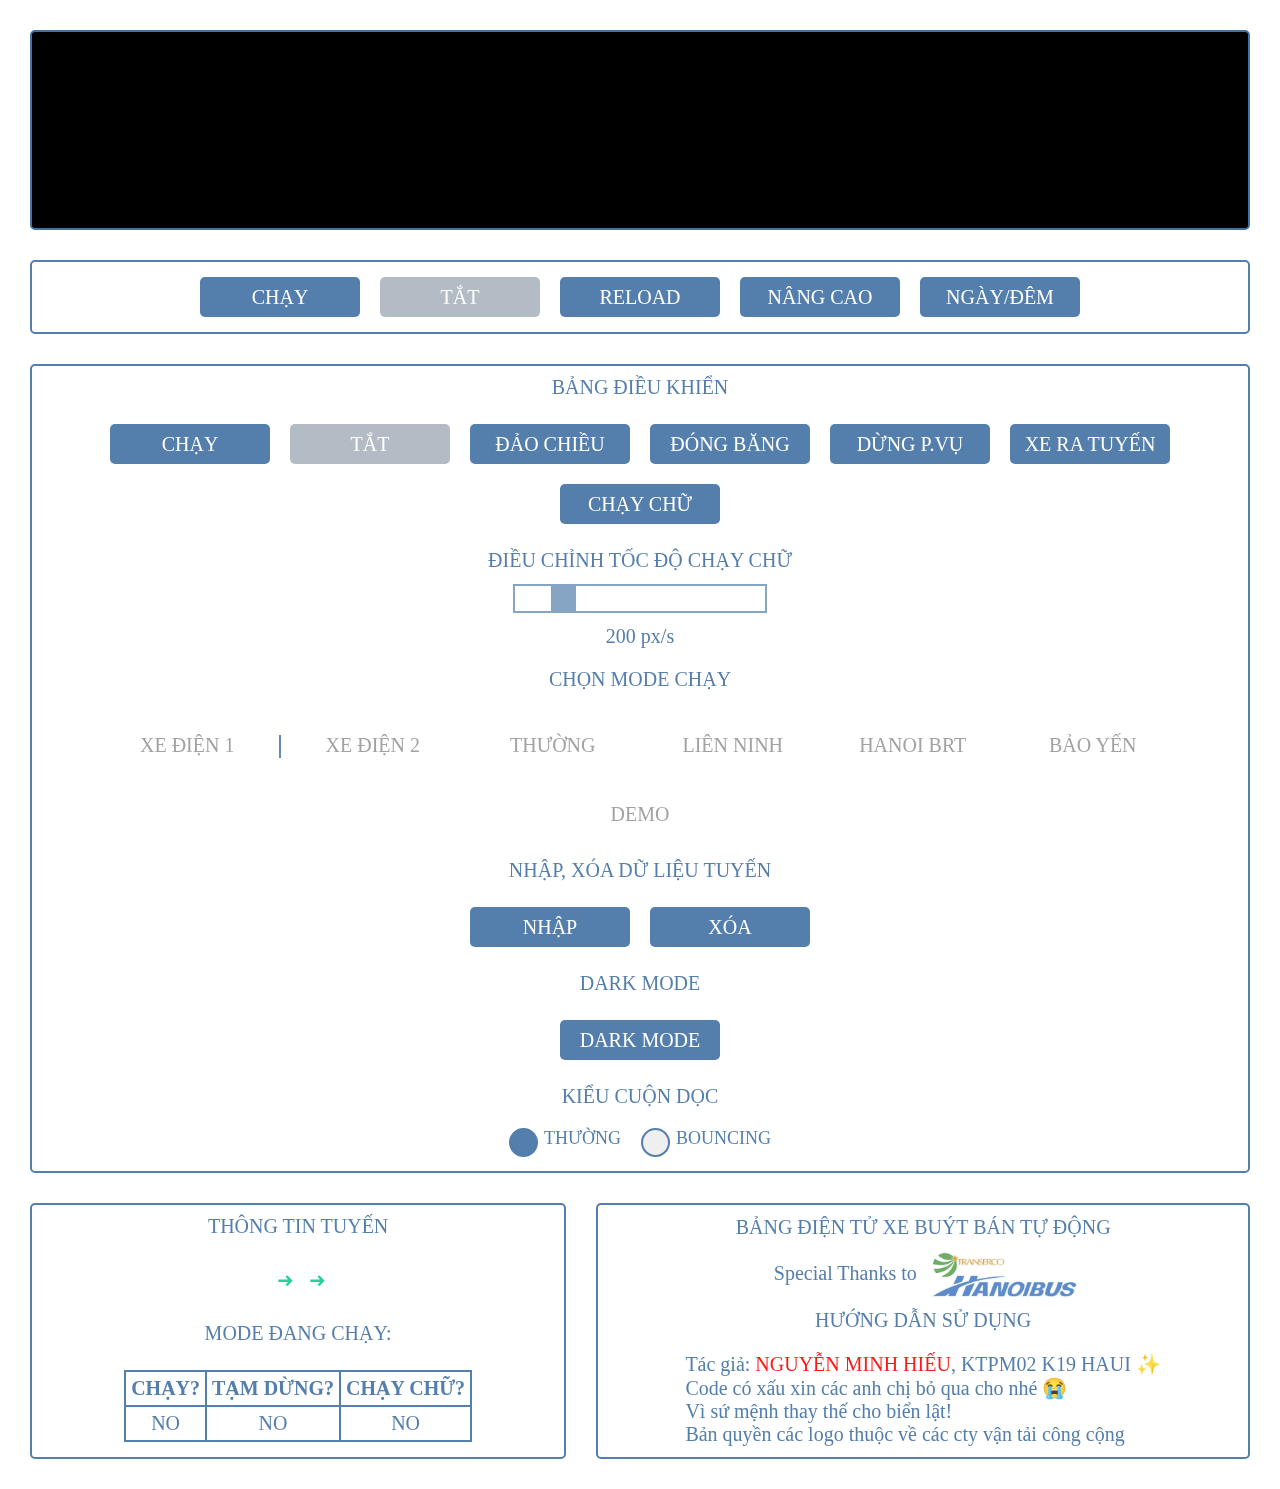
<file: index.html>
<!doctype html>
<html lang="en">

<head>
  <meta charset="UTF-8" />
  <meta name="viewport" content="width=device-width, initial-scale=1.0" />
  <title>LED XE BUÝT BÁN TỰ ĐỘNG</title>
  <link rel="stylesheet" href="css/main.css" />
  <link rel="stylesheet" href="css/font.css" />
  <link rel="stylesheet" href="css/popup.css" />
  <link rel="stylesheet" href="css/toast.css">
  <link rel="stylesheet" href="https://cdnjs.cloudflare.com/ajax/libs/font-awesome/6.5.1/css/all.min.css" />
  <script src="js/dieu_khien_LED.js"></script>
  <script src="js/float_transition.js"></script>
  <script src="js/hien_thi_LED.js"></script>
  <script src="js/window_onload.js"></script>
  <script src="js/thu_gon_noi_dung.js"></script>
  <script src="js/xac_nhan_xoa_du_lieu_tronglocal.js"></script>
  <script src="js/speed_indicator.js"></script>
  <script src="js/marquee.js"></script>
  <script src="js/event_listeners.js"></script>
  <script src="js/popup.js" defer></script>
  <script src="js/toast.js"></script>
  <script src="js/dark_mode.js"></script>
  <link rel="icon" href="/timbus.vn.ico" />
</head>

<body>
  <div id="toast-container"></div>
  <div id="LED">
    <!-- <p class="version">LED_V1.0_HANOI_72</p> -->
    <p id="maTuyen"></p>
    <div class="NoiDungChayChu" data-force-hide="false">
      <div class="marquee" id="route-info" data-enabled="true">
        <p id="diemDau"></p>
        <img id="mui_ten_xanh1" src="assets/image/mui_ten_xanh.gif" alt="->" />
        <p id="diemGiua"></p>
        <img id="mui_ten_xanh2" src="assets/image/mui_ten_xanh.gif" alt="->" />
        <p id="diemCuoi"></p>
      </div>
      <div class="marquee" id="xiNghiep" data-enabled="false">
        <p>ĐÂY LÀ TÊN XÍ NGHIỆP</p>
      </div>
      <p id="MaTuyenCanGiua"></p>
      <p id="HuyDongRaTuyen">XE RA TUYẾN</p>
      <p id="XeVeGara">XE DỪNG PHỤC VỤ</p>
      <div class="image">
        <img id="hanoibus" src="assets/image/hanoibus_green.png" alt="HANOIBUS" />
        <img id="transerco" src="assets/image/transerco.png" alt="TRANSERCO" />
      </div>
    </div>
  </div>
  <div class="ThuGonNoiDung">
    <div class="NutBam">
      <button class="ChayLed" id="xanhla">CHẠY</button>
      <button class="RESET">TẮT</button>
      <button class="RESTART">RELOAD</button>
      <button class="Details">NÂNG CAO</button>
      <button class="DayAndNight">NGÀY/ĐÊM</button>
    </div>
  </div>
  <div id="BangDieuKhien" class="hiddenDiv">
    <p class="normalText">BẢNG ĐIỀU KHIỂN</p>
    <div class="NutBam">
      <button class="ChayLed" id="xanhla">CHẠY</button>
      <button class="RESET">TẮT</button>
      <button class="daoChieuTuyen">ĐẢO CHIỀU</button>
      <button class="DungLed">ĐÓNG BĂNG</button>
      <button class="XeVeGara">DỪNG P.VỤ</button>
      <button class="HuyDongRaTuyen">XE RA TUYẾN</button>
      <button class="CHAYCHU">CHẠY CHỮ</button>
      <!-- <button class="HuyChayChu">HỦY C.CHỮ</button> -->
    </div>
    <p class="normalText">ĐIỀU CHỈNH TỐC ĐỘ CHẠY CHỮ</p>
    <input type="range" name="speed" id="speedControl" min="50" max="1000" value="200" step="25" />
    <p class="normalText" id="speedValue">200 px/s</p>
    <p class="normalText">CHỌN MODE CHẠY</p>
    <div class="NutBam" id="modeSelection">
      <button class="XEDIEN1">XE ĐIỆN 1</button>
      <p style="
            color: rgba(66, 113, 163);
            font-size: 25px;
            font-weight: bolder;
          ">
        |
      </p>
      <button class="XEDIEN2">XE ĐIỆN 2</button>
      <button class="THUONG">THƯỜNG</button>
      <button class="LIENNINH">LIÊN NINH</button>
      <button class="HANOIBRT">HANOI BRT</button>
      <button class="BAOYEN">BẢO YẾN</button>
      <button class="DEMO">DEMO</button>
    </div>
    <p class="normalText">NHẬP, XÓA DỮ LIỆU TUYẾN</p>
    <div class="NutBam">
      <a href="input.html">
        <button class="NhapDuLieu">NHẬP</button>
      </a>
      <button class="XoaDuLieu">XÓA</button>
    </div>
    <p class="normalText">DARK MODE</p>
    <div class="NutBam">
      <button class="DarkMode">DARK MODE</button>
    </div>
    <p class="normalText">KIỂU CUỘN DỌC</p>
    <div class="ScrollModeArea">
      <label class="radio-container">THƯỜNG
        <input type="radio" name="scrollMode" value="linear" checked>
        <span class="checkmark"></span>
      </label>
      <label class="radio-container">BOUNCING
        <input type="radio" name="scrollMode" value="bounce">
        <span class="checkmark"></span>
      </label>

    </div>
  </div>
  <div id="container">
    <div id="trangThai">
      <p class="normalText">THÔNG TIN TUYẾN</p>
      <div class="tuyenPreview">
        <p id="maTuyenLuu"></p>
        <p id="diemDauLuu"></p>
        <p id="mui_ten1">➜</p>
        <p id="diemGiuaLuu"></p>
        <p id="mui_ten2">➜</p>
        <p id="diemCuoiLuu"></p>
      </div>
      <p class="normalText">MODE ĐANG CHẠY: <span id="MODE"></span></p>
      <table class="Table">
        <tr>
          <th>CHẠY?</th>
          <th>TẠM DỪNG?</th>
          <th>CHẠY CHỮ?</th>
        <tr>
          <td id="isRunning"></td>
          <td id="isPausing">NO</td>
          <td id="isTextMoving">NO</td>
        </tr>
      </table>
    </div>
    <div id="thongTin" class="hiddenDiv">
      <p class="normalText">BẢNG ĐIỆN TỬ XE BUÝT BÁN TỰ ĐỘNG</p>
      <div id="logobus">
        <p class="normalText">Special Thanks to</p>
        <img src="assets/image/logohanoibus.png" alt="Transerco Hanoibus" srcset="" />
      </div>
      <a href="hdsd.html">
        <p class="normalText">HƯỚNG DẪN SỬ DỤNG</p>
      </a>
      <p class="normalText">
        Tác giả:
        <a href="https://github.com/mhieu1296" target="_blank" style="color: red">NGUYỄN MINH HIẾU</a>, KTPM02 K19
        HAUI
        ✨
        <br />
        Code có xấu xin các anh chị bỏ qua cho nhé 😭 <br />
        Vì sứ mệnh thay thế cho biển lật! <br />
        Bản quyền các logo thuộc về các cty vận tải công cộng
      </p>
    </div>
  </div>
</body>
<div id="popup-root" class="p-overlay">
  <div class="p-box">
    <button id="p-btn-close" class="p-close-icon" title="Đóng">
      <i class="fa-regular fa-circle-xmark"></i>
    </button>

    <h2 id="p-title">Tiêu đề</h2>
    <p id="p-msg">Nội dung thông báo sẽ hiển thị ở đây.</p>

    <div class="p-buttons">
      <button id="p-btn-cancel" class="p-btn p-secondary">Hủy bỏ</button>
      <button id="p-btn-ok" class="p-btn p-primary">Đồng ý</button>
    </div>
  </div>
</div>

</html>
</file>
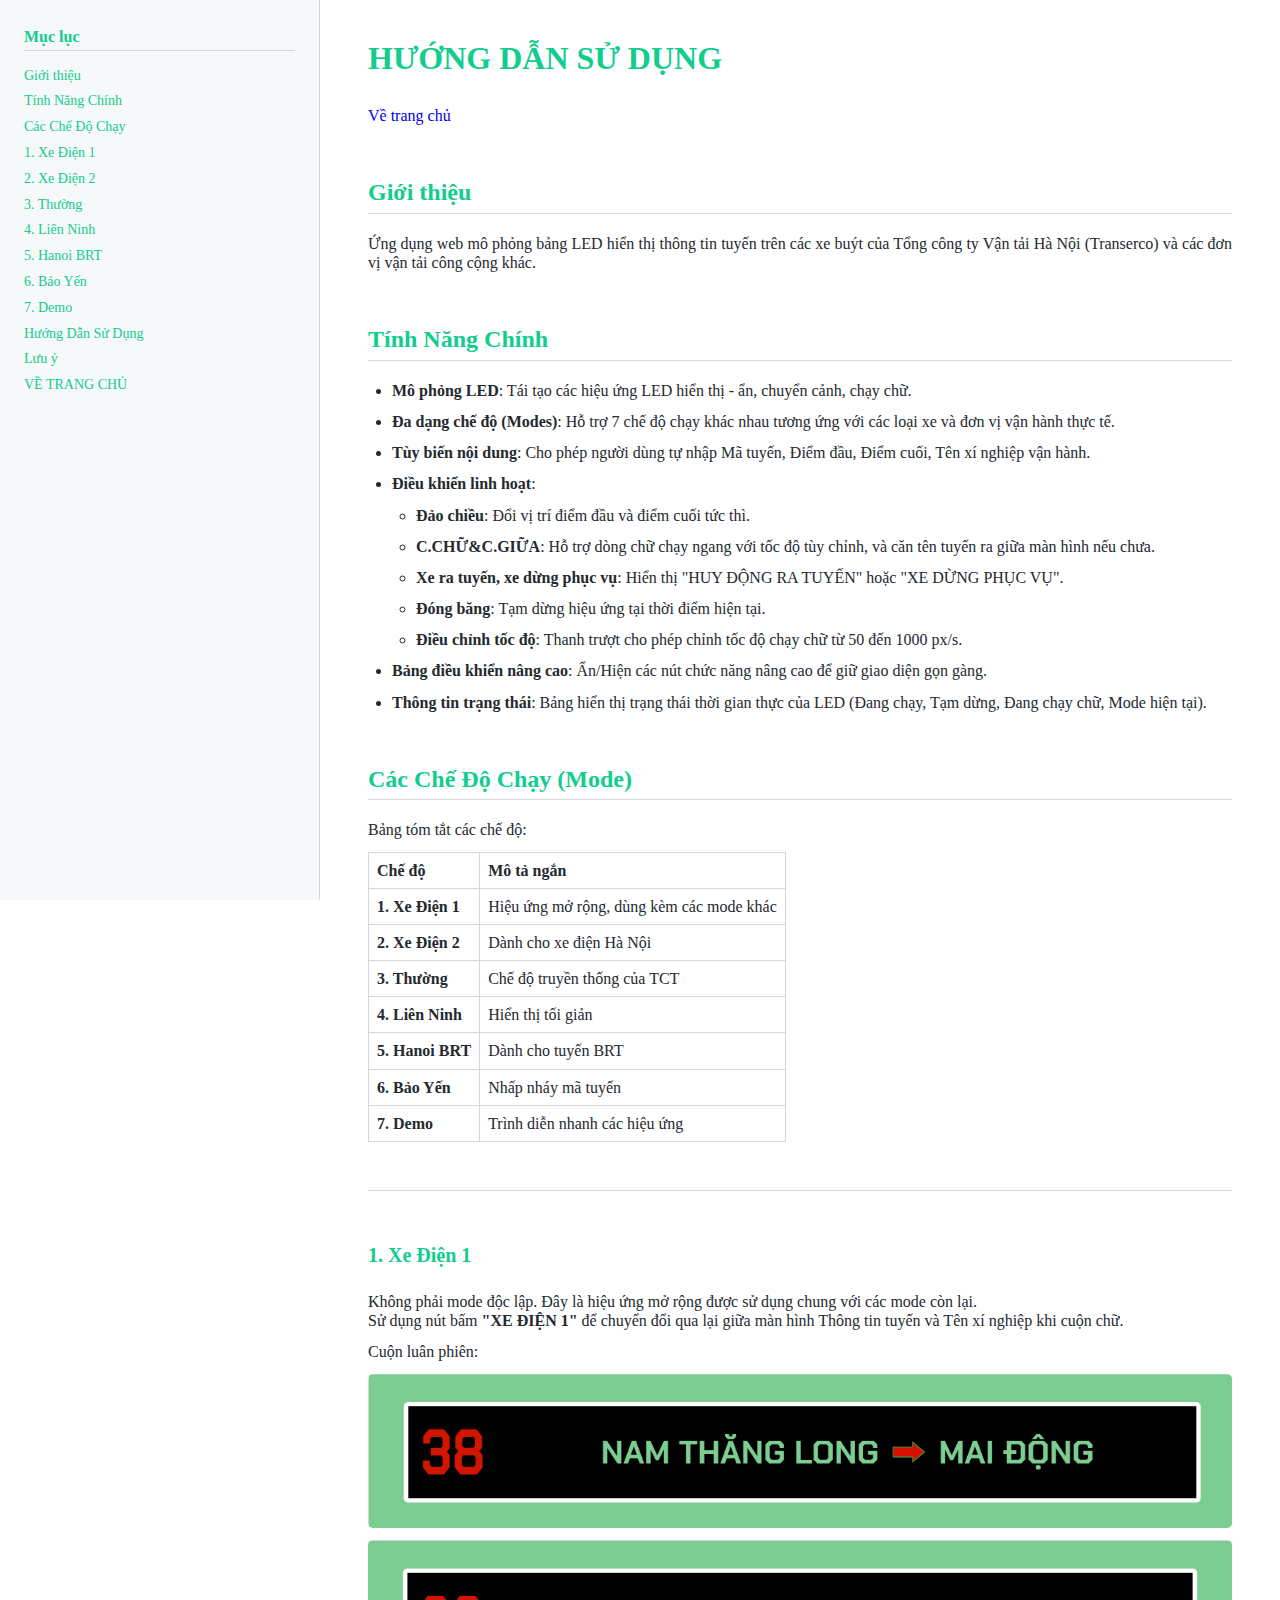
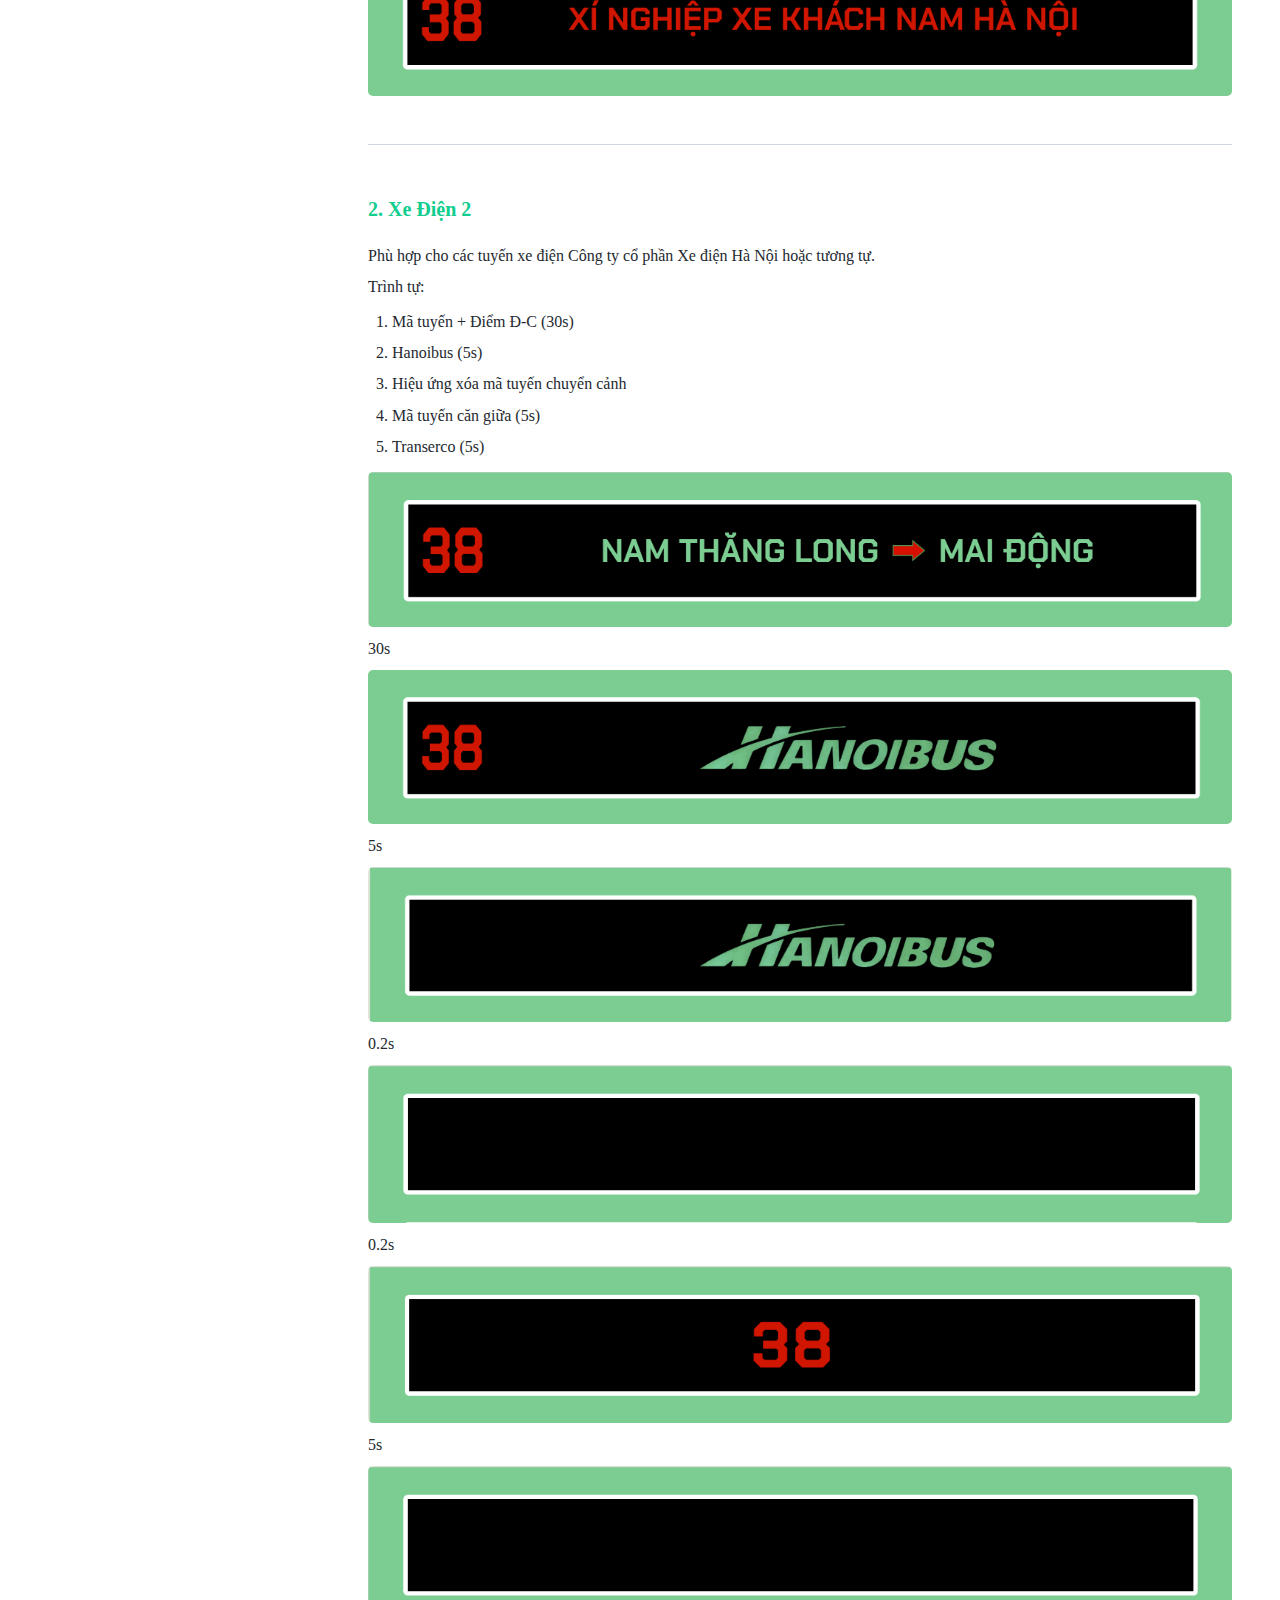
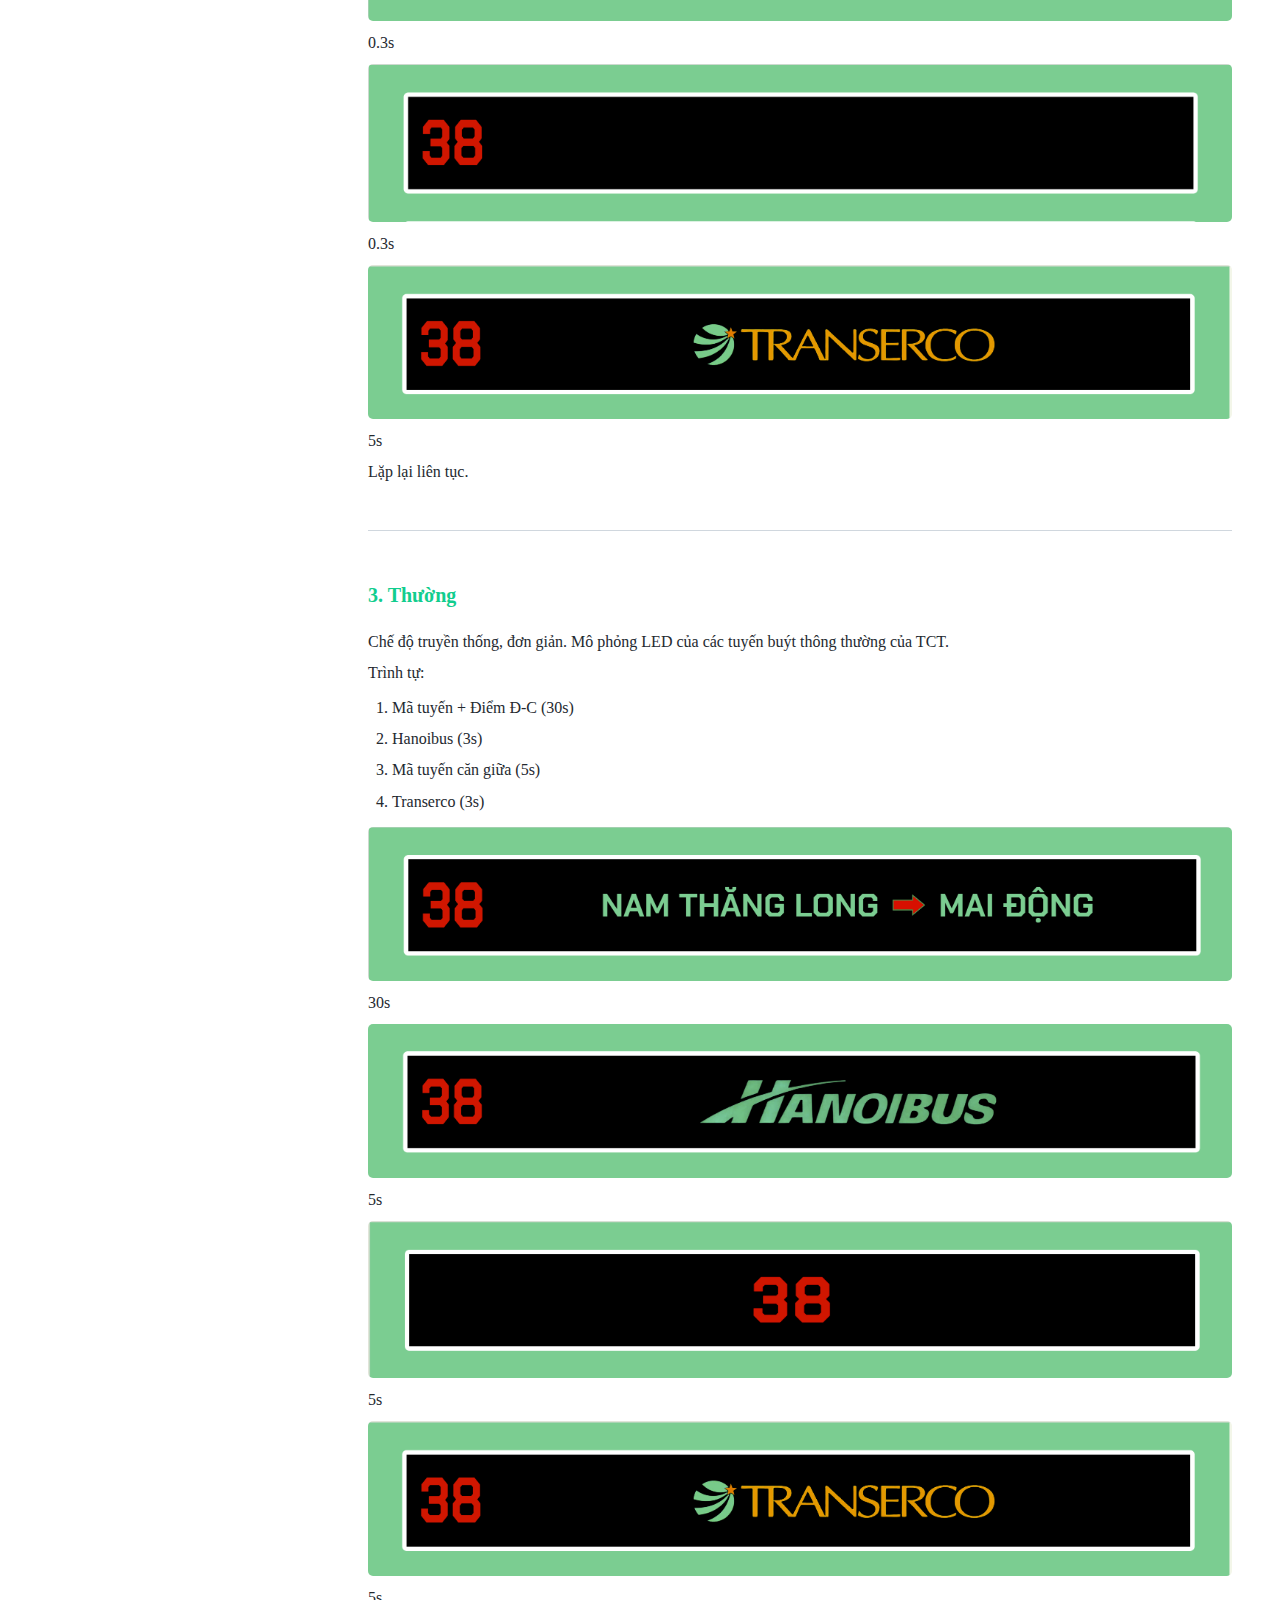
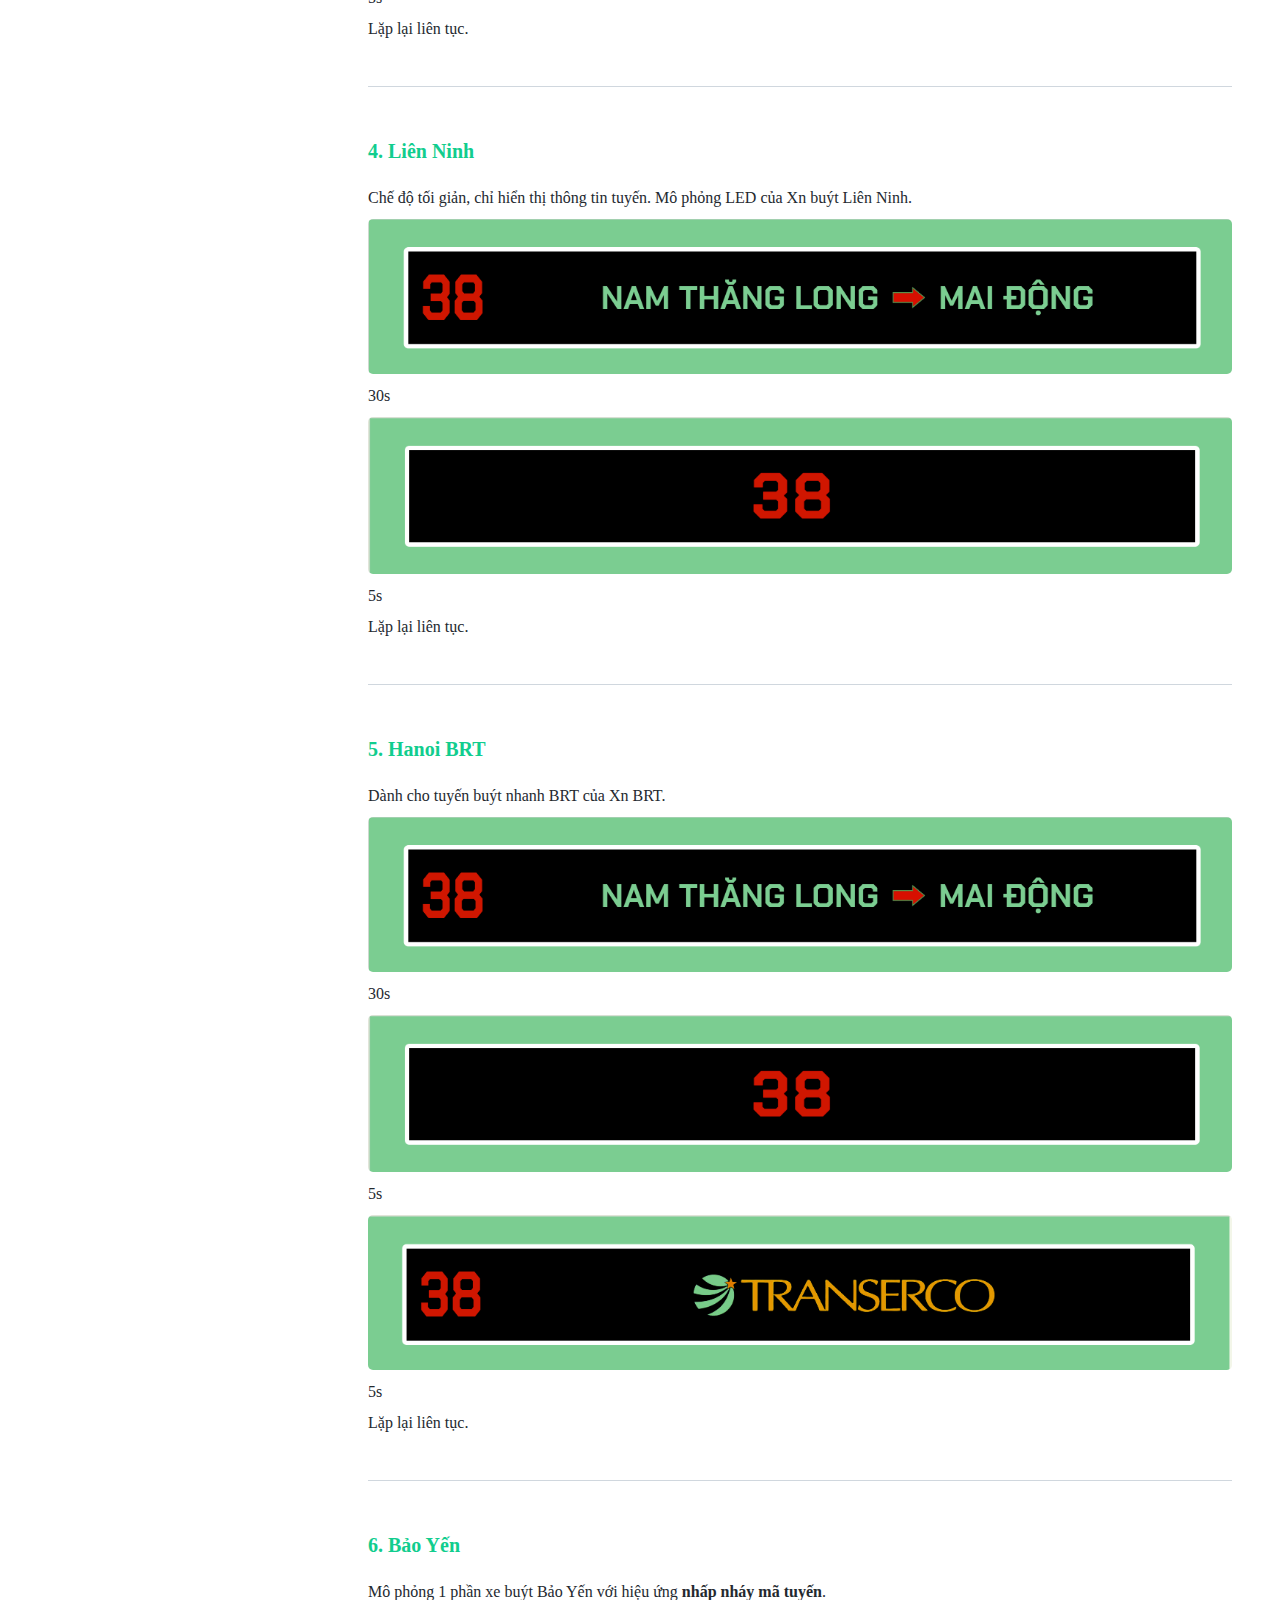
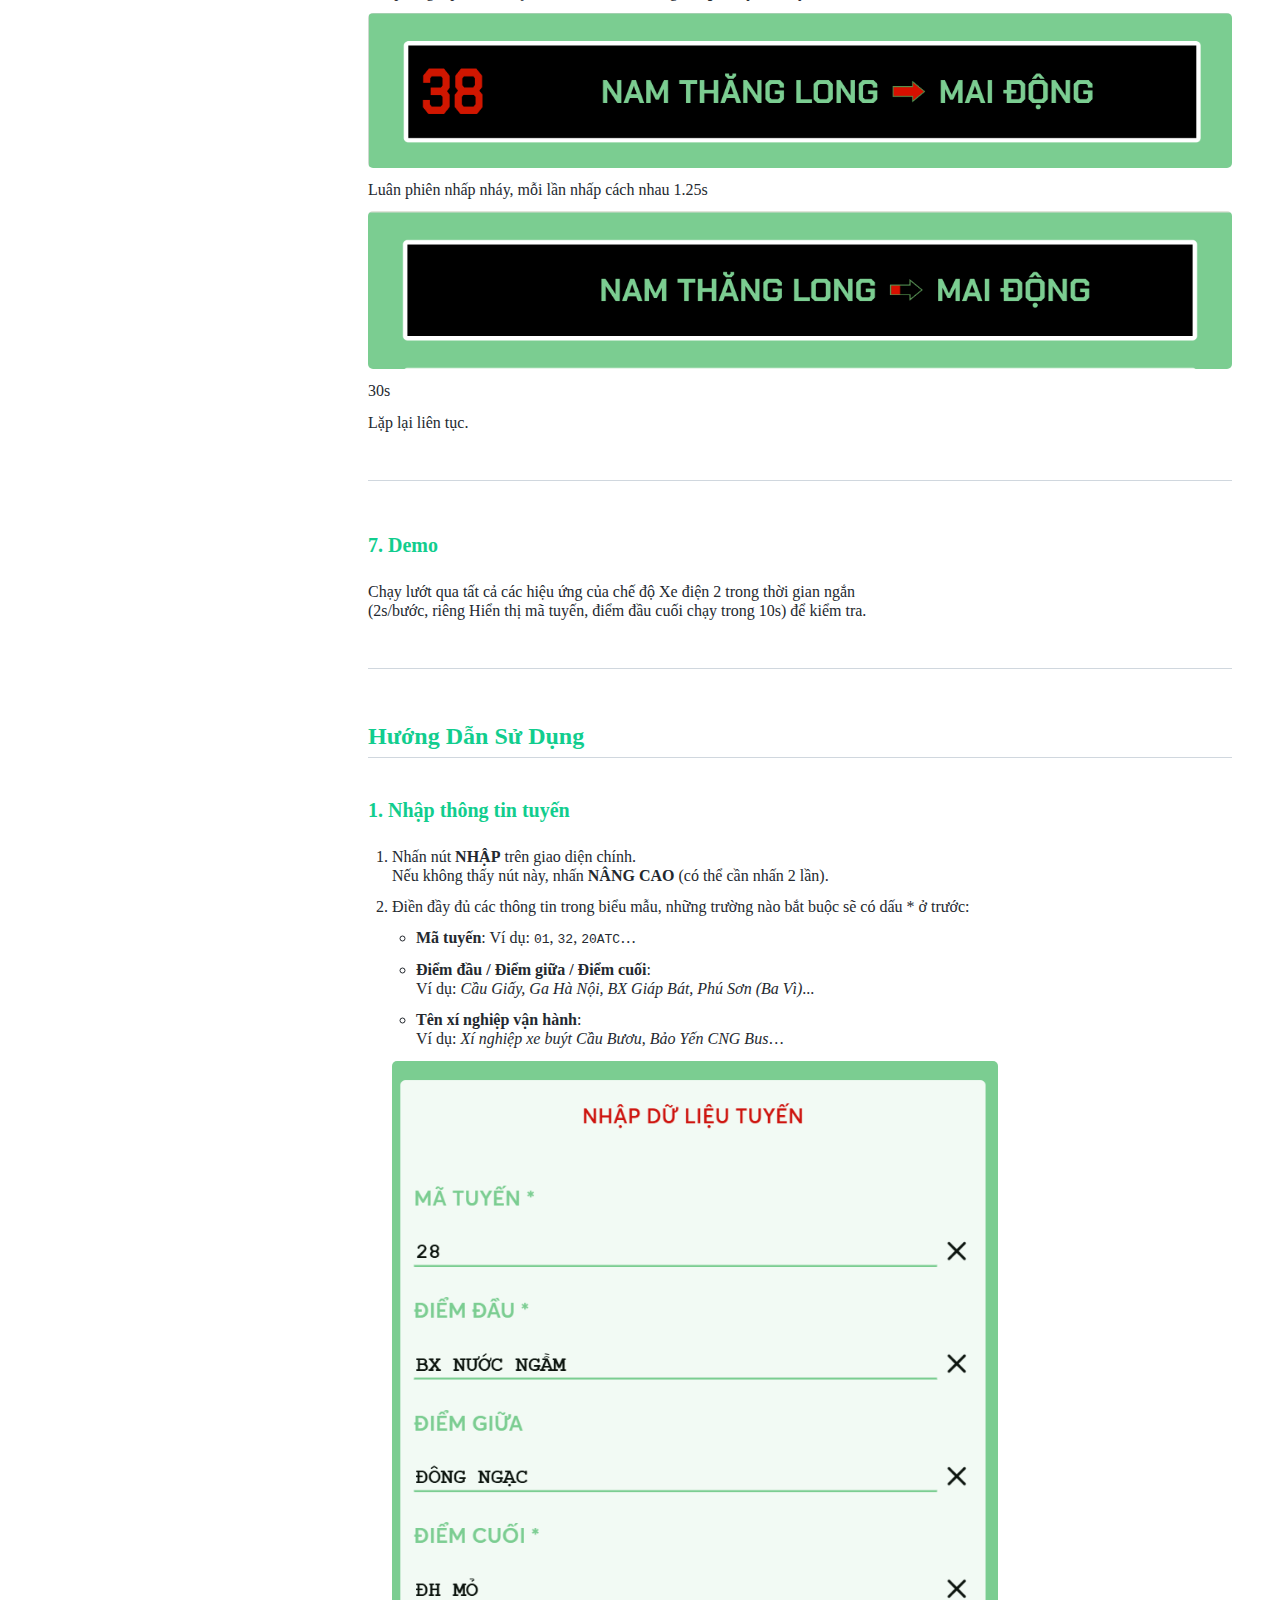
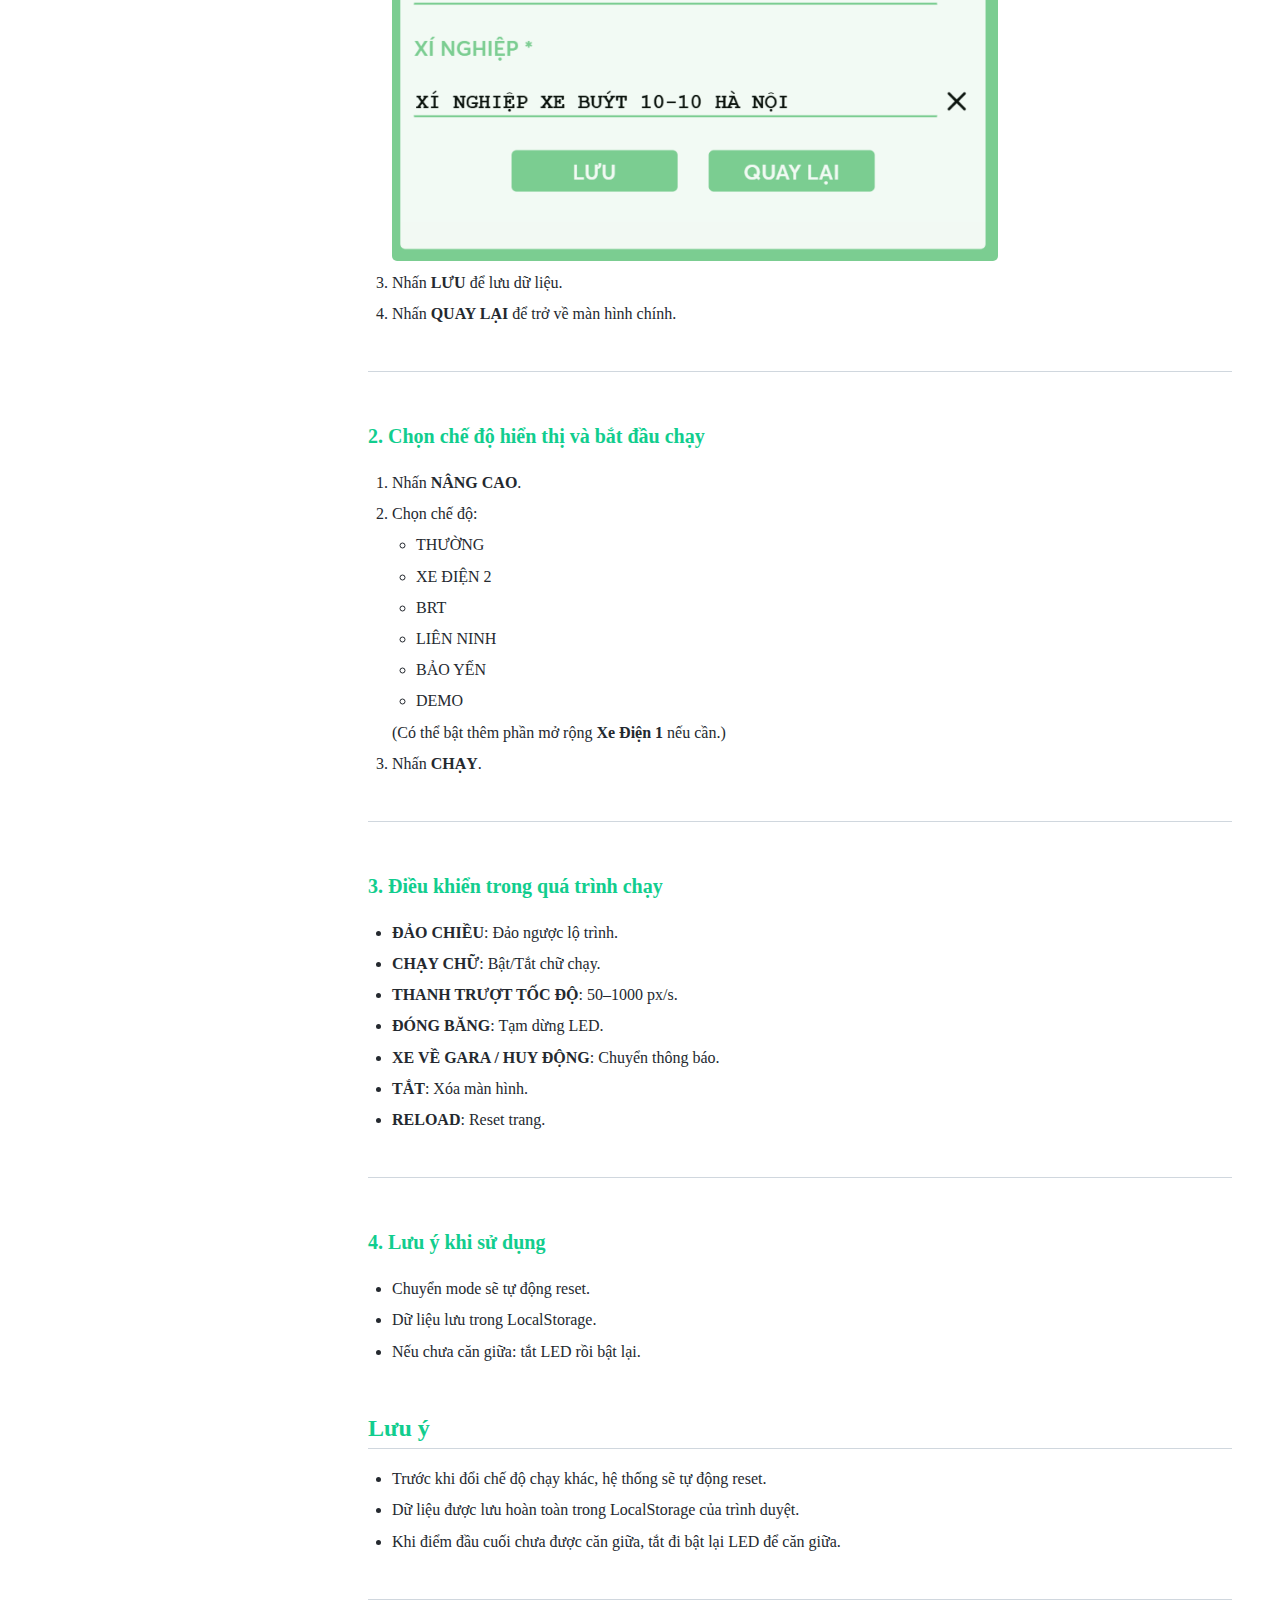
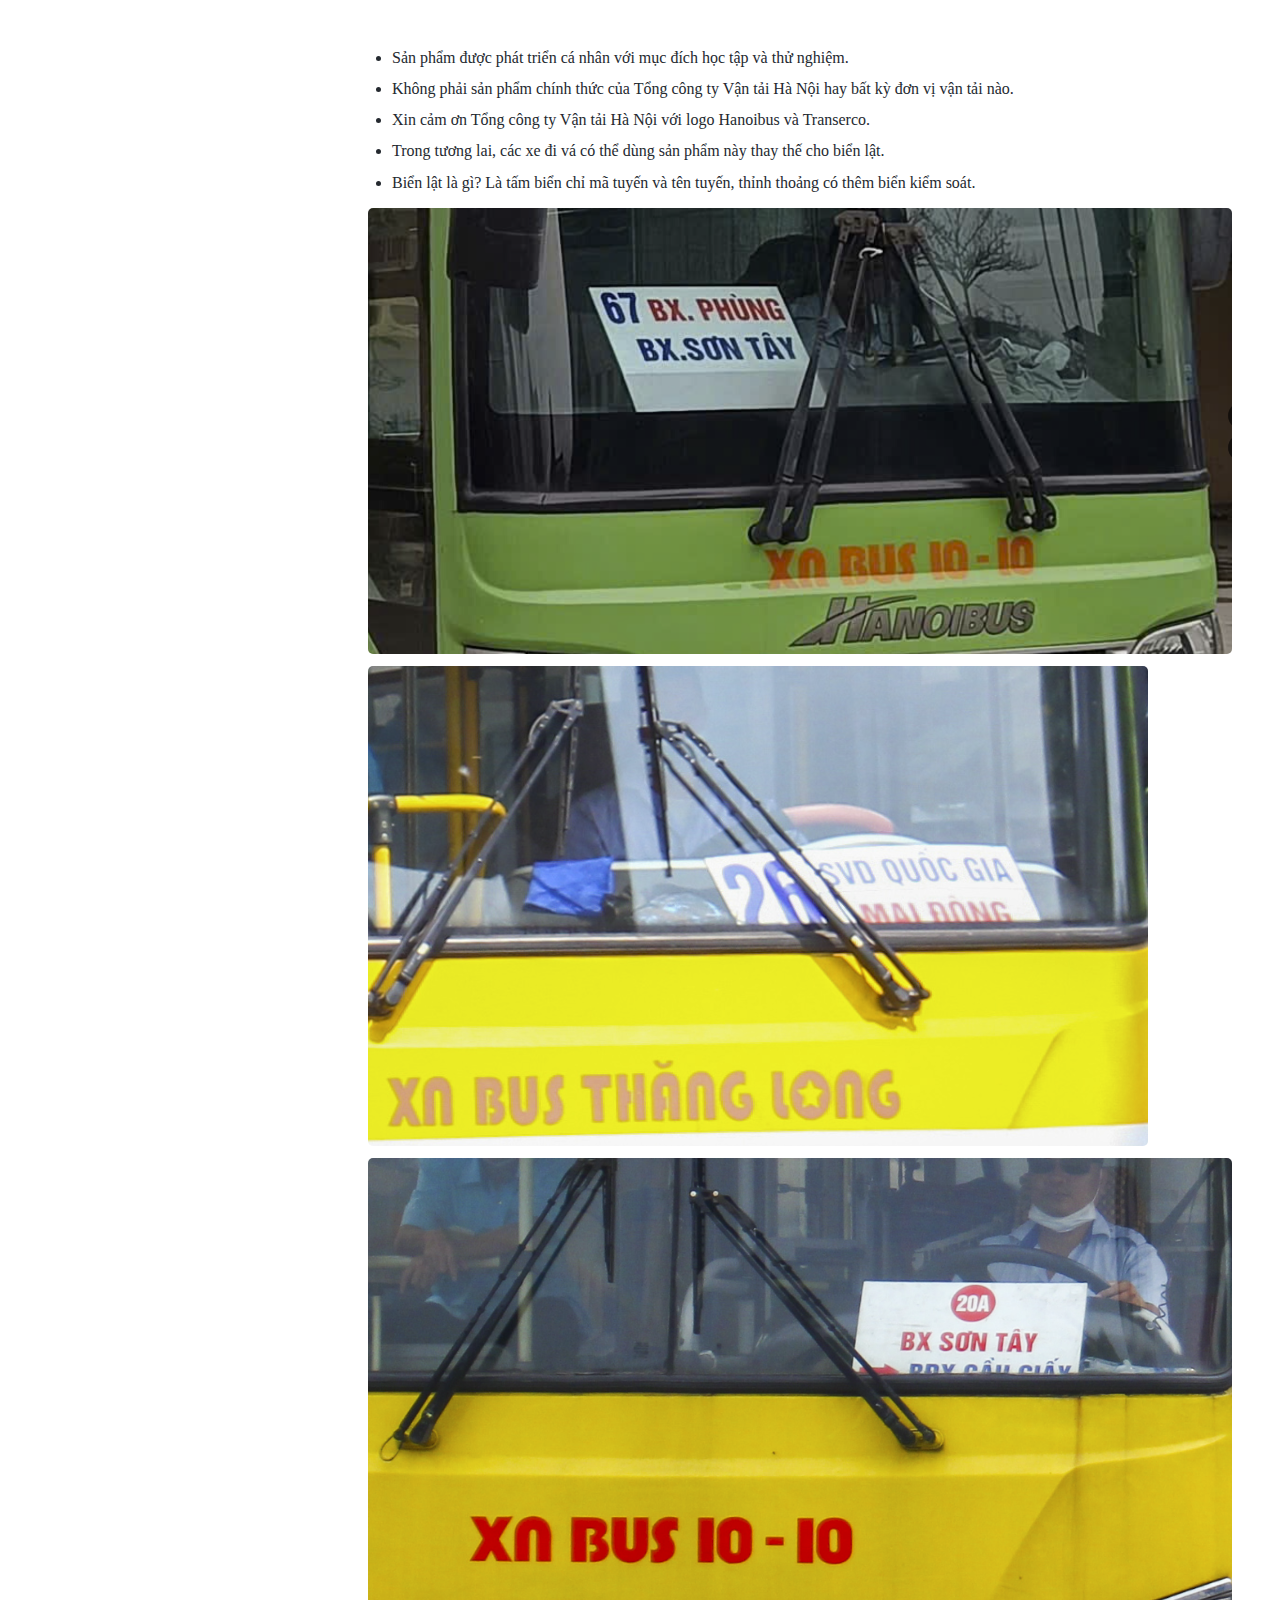
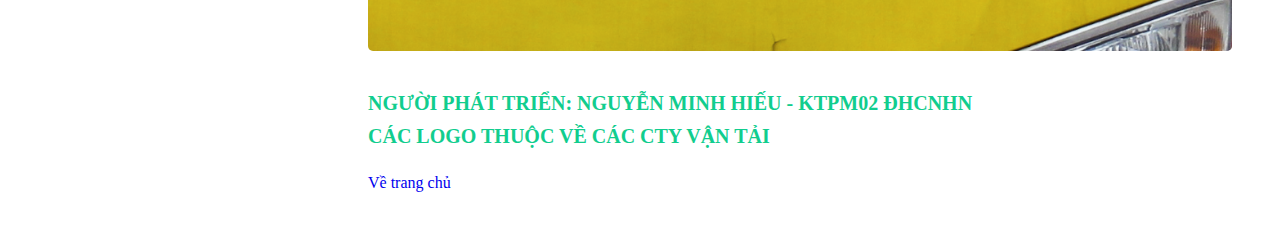
<file: hdsd.html>
<!DOCTYPE html>
<html lang="vi">
  <head>
    <meta charset="UTF-8" />
    <title>HƯỚNG DẪN SỬ DỤNG | LED XE BUÝT BÁN TỰ ĐỘNG</title>
    <meta name="viewport" content="width=device-width, initial-scale=1.0" />
    <link rel="shortcut icon" href="/timbus.vn.ico" type="image/x-icon" />
    <link rel="stylesheet" href="css/font.css" />
    <style>
      :root {
        --bg-main: #ffffff;
        --bg-sidebar: #f6f8fa;
        --border: #d0d7de;
        --text: #24292f;
        --link: rgb(17, 205, 142);
      }

      * {
        box-sizing: border-box;
      }

      body {
        margin: 0;
        font-family: Averta-Std-CY;
        color: var(--text);
        line-height: 1.65;

        body {
          text-align: justify;
          line-height: 1.2;
        }
      }

      .layout {
        display: flex;
        min-height: 100vh;
      }

      a {
        text-decoration: none;
      }
      aside {
        width: 320px;
        padding: 24px;
        background: var(--bg-sidebar);
        border-right: 1px solid var(--border);
        position: sticky;
        top: 0;
        height: 100vh;
        overflow-y: auto;
      }

      aside h2 {
        margin-top: 0;
        font-size: 16px;
      }

      aside ul {
        list-style: none;
        padding: 0;
        margin: 0;
      }

      aside li {
        margin: 6px 0;
      }

      aside a {
        text-decoration: none;
        color: var(--link);
        font-size: 14px;
      }

      main {
        flex: 1;
        padding: 32px 48px;
        max-width: 1100px;
      }

      h1 {
        font-size: 32px;
        margin-top: 0;
        color: rgb(17, 205, 142);
      }
      h2 {
        font-size: 24px;
        margin-top: 48px;
        border-bottom: 1px solid var(--border);
        color: rgb(17, 205, 142);
      }
      h3 {
        font-size: 20px;
        margin-top: 36px;
        color: rgb(17, 205, 142);
      }

      ul,
      ol {
        padding-left: 24px;
      }

      img {
        max-width: 100%;
        display: block;
        margin: 12px 0;
        border-radius: 5px;
      }

      hr {
        border: none;
        border-top: 1px solid var(--border);
        margin: 48px 0;
      }

      table {
        border-collapse: collapse;
      }

      table,
      th,
      td {
        border: 1px solid var(--border);
      }

      th,
      td {
        padding: 8px;
        text-align: left;
      }

      p,
      li,
      td,
      th {
        text-align: justify;
        line-height: 1.2;
        margin-top: 0.75em; /* ~3pt */
        margin-bottom: 0.75em; /* ~3pt */
      }

      @media (max-width: 900px) {
        .layout {
          flex-direction: column;
        }
        aside {
          width: 100%;
          height: auto;
          position: relative;
          border-right: none;
          border-bottom: 1px solid var(--border);
        }
      }
    </style>
  </head>

  <body>
    <div class="layout">
      <aside>
        <h2>Mục lục</h2>
        <ul>
          <li><a href="#top">Giới thiệu</a></li>
          <li><a href="#features">Tính Năng Chính</a></li>
          <li><a href="#modes">Các Chế Độ Chạy</a></li>
          <li><a href="#mode1">1. Xe Điện 1</a></li>
          <li><a href="#mode2">2. Xe Điện 2</a></li>
          <li><a href="#mode3">3. Thường</a></li>
          <li><a href="#mode4">4. Liên Ninh</a></li>
          <li><a href="#mode5">5. Hanoi BRT</a></li>
          <li><a href="#mode6">6. Bảo Yến</a></li>
          <li><a href="#mode7">7. Demo</a></li>
          <li><a href="#usage">Hướng Dẫn Sử Dụng</a></li>
          <li><a href="#notes">Lưu ý</a></li>
          <li><a href="/">VỀ TRANG CHỦ</a></li>
        </ul>
      </aside>

      <main id="top">
        <h1>HƯỚNG DẪN SỬ DỤNG</h1>
        <a href="/"><p>Về trang chủ<p></a>
        <h2>Giới thiệu</h2>
        <p>
          Ứng dụng web mô phỏng bảng LED hiển thị thông tin tuyến trên các xe
          buýt của Tổng công ty Vận tải Hà Nội (Transerco) và các đơn vị vận tải
          công cộng khác.
        </p>

        <h2 id="features">Tính Năng Chính</h2>
        <ul>
          <li>
            <strong>Mô phỏng LED</strong>: Tái tạo các hiệu ứng LED hiển thị -
            ẩn, chuyển cảnh, chạy chữ.
          </li>
          <li>
            <strong>Đa dạng chế độ (Modes)</strong>: Hỗ trợ 7 chế độ chạy khác
            nhau tương ứng với các loại xe và đơn vị vận hành thực tế.
          </li>
          <li>
            <strong>Tùy biến nội dung</strong>: Cho phép người dùng tự nhập Mã
            tuyến, Điểm đầu, Điểm cuối, Tên xí nghiệp vận hành.
          </li>
          <li>
            <strong>Điều khiển linh hoạt</strong>:
            <ul>
              <li>
                <strong>Đảo chiều</strong>: Đổi vị trí điểm đầu và điểm cuối tức
                thì.
              </li>
              <li>
                <strong>C.CHỮ&C.GIỮA</strong>: Hỗ trợ dòng chữ chạy ngang với
                tốc độ tùy chỉnh, và căn tên tuyến ra giữa màn hình nếu chưa.
              </li>
              <li>
                <strong>Xe ra tuyến, xe dừng phục vụ</strong>: Hiển thị "HUY
                ĐỘNG RA TUYẾN" hoặc "XE DỪNG PHỤC VỤ".
              </li>
              <li>
                <strong>Đóng băng</strong>: Tạm dừng hiệu ứng tại thời điểm hiện
                tại.
              </li>
              <li>
                <strong>Điều chỉnh tốc độ</strong>: Thanh trượt cho phép chỉnh
                tốc độ chạy chữ từ 50 đến 1000 px/s.
              </li>
            </ul>
          </li>
          <li>
            <strong>Bảng điều khiển nâng cao</strong>: Ẩn/Hiện các nút chức năng
            nâng cao để giữ giao diện gọn gàng.
          </li>
          <li>
            <strong>Thông tin trạng thái</strong>: Bảng hiển thị trạng thái thời
            gian thực của LED (Đang chạy, Tạm dừng, Đang chạy chữ, Mode hiện
            tại).
          </li>
        </ul>

        <h2 id="modes">Các Chế Độ Chạy (Mode)</h2>
        <p>Bảng tóm tắt các chế độ:</p>

        <table>
          <tr>
            <th>Chế độ</th>
            <th>Mô tả ngắn</th>
          </tr>
          <tr>
            <td><strong>1. Xe Điện 1</strong></td>
            <td>Hiệu ứng mở rộng, dùng kèm các mode khác</td>
          </tr>
          <tr>
            <td><strong>2. Xe Điện 2</strong></td>
            <td>Dành cho xe điện Hà Nội</td>
          </tr>
          <tr>
            <td><strong>3. Thường</strong></td>
            <td>Chế độ truyền thống của TCT</td>
          </tr>
          <tr>
            <td><strong>4. Liên Ninh</strong></td>
            <td>Hiển thị tối giản</td>
          </tr>
          <tr>
            <td><strong>5. Hanoi BRT</strong></td>
            <td>Dành cho tuyến BRT</td>
          </tr>
          <tr>
            <td><strong>6. Bảo Yến</strong></td>
            <td>Nhấp nháy mã tuyến</td>
          </tr>
          <tr>
            <td><strong>7. Demo</strong></td>
            <td>Trình diễn nhanh các hiệu ứng</td>
          </tr>
        </table>

        <hr />

        <h3 id="mode1">1. Xe Điện 1</h3>
        <p>
          Không phải mode độc lập. Đây là hiệu ứng mở rộng được sử dụng chung
          với các mode còn lại.<br />
          Sử dụng nút bấm <strong>"XE ĐIỆN 1"</strong> để chuyển đổi qua lại
          giữa màn hình Thông tin tuyến và Tên xí nghiệp khi cuộn chữ.
        </p>

        <p>Cuộn luân phiên:</p>
        <img src="/assets/image/hdsd/matuyen+diemdaucuoi.png" />
        <img src="/assets/image/hdsd/matuyen+xinghiep.png" />

        <hr />

        <h3 id="mode2">2. Xe Điện 2</h3>
        <p>
          Phù hợp cho các tuyến xe điện Công ty cổ phần Xe điện Hà Nội hoặc
          tương tự.
        </p>

        <p>Trình tự:</p>
        <ol>
          <li>Mã tuyến + Điểm Đ-C (30s)</li>
          <li>Hanoibus (5s)</li>
          <li>Hiệu ứng xóa mã tuyến chuyển cảnh</li>
          <li>Mã tuyến căn giữa (5s)</li>
          <li>Transerco (5s)</li>
        </ol>

        <img src="/assets/image/hdsd/matuyen+diemdaucuoi.png" />
        <p>30s</p>
        <img src="/assets/image/hdsd/matuyen+hanoibus.png" />
        <p>5s</p>
        <img src="/assets/image/hdsd/hienthitrunggian1_2.png" />
        <p>0.2s</p>
        <img src="/assets/image/hdsd/hienthitrunggian2.png" />
        <p>0.2s</p>
        <img src="/assets/image/hdsd/hienthimatuyencangiua.png" />
        <p>5s</p>
        <img src="/assets/image/hdsd/hienthitrunggian3.png" />
        <p>0.3s</p>
        <img src="/assets/image/hdsd/hienthitrunggian4.png" />
        <p>0.3s</p>
        <img src="/assets/image/hdsd/matuyen+transerco.png" />
        <p>5s</p>

        <p>Lặp lại liên tục.</p>

        <hr />

        <h3 id="mode3">3. Thường</h3>
        <p>
          Chế độ truyền thống, đơn giản. Mô phỏng LED của các tuyến buýt thông
          thường của TCT.
        </p>

        <p>Trình tự:</p>
        <ol>
          <li>Mã tuyến + Điểm Đ-C (30s)</li>
          <li>Hanoibus (3s)</li>
          <li>Mã tuyến căn giữa (5s)</li>
          <li>Transerco (3s)</li>
        </ol>

        <img src="/assets/image/hdsd/matuyen+diemdaucuoi.png" />
        <p>30s</p>
        <img src="/assets/image/hdsd/matuyen+hanoibus.png" />
        <p>5s</p>
        <img src="/assets/image/hdsd/hienthimatuyencangiua.png" />
        <p>5s</p>
        <img src="/assets/image/hdsd/matuyen+transerco.png" />
        <p>5s</p>

        <p>Lặp lại liên tục.</p>

        <hr />

        <h3 id="mode4">4. Liên Ninh</h3>
        <p>
          Chế độ tối giản, chỉ hiển thị thông tin tuyến. Mô phỏng LED của Xn
          buýt Liên Ninh.
        </p>

        <img src="/assets/image/hdsd/matuyen+diemdaucuoi.png" />
        <p>30s</p>
        <img src="/assets/image/hdsd/hienthimatuyencangiua.png" />
        <p>5s</p>

        <p>Lặp lại liên tục.</p>

        <hr />

        <h3 id="mode5">5. Hanoi BRT</h3>
        <p>Dành cho tuyến buýt nhanh BRT của Xn BRT.</p>

        <img src="/assets/image/hdsd/matuyen+diemdaucuoi.png" />
        <p>30s</p>
        <img src="/assets/image/hdsd/hienthimatuyencangiua.png" />
        <p>5s</p>
        <img src="/assets/image/hdsd/matuyen+transerco.png" />
        <p>5s</p>

        <p>Lặp lại liên tục.</p>

        <hr />

        <h3 id="mode6">6. Bảo Yến</h3>
        <p>
          Mô phỏng 1 phần xe buýt Bảo Yến với hiệu ứng
          <strong>nhấp nháy mã tuyến</strong>.
        </p>

        <img src="/assets/image/hdsd/matuyen+diemdaucuoi.png" />
        <p>Luân phiên nhấp nháy, mỗi lần nhấp cách nhau 1.25s</p>

        <img src="/assets/image/hdsd/baoyen.png" />
        <p>30s</p>

        <p>Lặp lại liên tục.</p>

        <hr />

        <h3 id="mode7">7. Demo</h3>
        <p>
          Chạy lướt qua tất cả các hiệu ứng của chế độ Xe điện 2 trong thời gian
          ngắn<br />
          (2s/bước, riêng Hiển thị mã tuyến, điểm đầu cuối chạy trong 10s) để
          kiểm tra.
        </p>

        <hr />

        <h2 id="usage">Hướng Dẫn Sử Dụng</h2>

        <h3>1. Nhập thông tin tuyến</h3>
        <ol>
          <li>
            Nhấn nút <strong>NHẬP</strong> trên giao diện chính.<br />
            Nếu không thấy nút này, nhấn <strong>NÂNG CAO</strong> (có thể cần
            nhấn 2 lần).
          </li>
          <li>
            Điền đầy đủ các thông tin trong biểu mẫu, những trường nào bắt buộc sẽ có dấu * ở trước:
            <ul>
              <li>
                <strong>Mã tuyến</strong>: Ví dụ: <code>01</code>,
                <code>32</code>, <code>20ATC</code>…
              </li>
              <li>
                <strong>Điểm đầu / Điểm giữa / Điểm cuối</strong>:<br />
                Ví dụ:
                <em>Cầu Giấy, Ga Hà Nội, BX Giáp Bát, Phú Sơn (Ba Vì)</em>...
              </li>
              <li>
                <strong>Tên xí nghiệp vận hành</strong>:<br />
                Ví dụ: <em>Xí nghiệp xe buýt Cầu Bươu</em>,
                <em>Bảo Yến CNG Bus</em>…
              </li>
            </ul>
          </li>
          <img src="/assets/image/hdsd/mautuyen.png" style="max-height: 800px;" alt="">
          <li>Nhấn <strong>LƯU</strong> để lưu dữ liệu.</li>
          <li>Nhấn <strong>QUAY LẠI</strong> để trở về màn hình chính.</li>
        </ol>

        <hr />

        <h3>2. Chọn chế độ hiển thị và bắt đầu chạy</h3>
        <ol>
          <li>Nhấn <strong>NÂNG CAO</strong>.</li>
          <li>
            Chọn chế độ:
            <ul>
              <li>THƯỜNG</li>
              <li>XE ĐIỆN 2</li>
              <li>BRT</li>
              <li>LIÊN NINH</li>
              <li>BẢO YẾN</li>
              <li>DEMO</li>
            </ul>
            (Có thể bật thêm phần mở rộng <strong>Xe Điện 1</strong> nếu cần.)
          </li>
          <li>Nhấn <strong>CHẠY</strong>.</li>
        </ol>

        <hr />

        <h3>3. Điều khiển trong quá trình chạy</h3>
        <ul>
          <li><strong>ĐẢO CHIỀU</strong>: Đảo ngược lộ trình.</li>
          <li><strong>CHẠY CHỮ</strong>: Bật/Tắt chữ chạy.</li>
          <li><strong>THANH TRƯỢT TỐC ĐỘ</strong>: 50–1000 px/s.</li>
          <li><strong>ĐÓNG BĂNG</strong>: Tạm dừng LED.</li>
          <li><strong>XE VỀ GARA / HUY ĐỘNG</strong>: Chuyển thông báo.</li>
          <li><strong>TẮT</strong>: Xóa màn hình.</li>
          <li><strong>RELOAD</strong>: Reset trang.</li>
        </ul>

        <hr />

        <h3>4. Lưu ý khi sử dụng</h3>
        <ul>
          <li>Chuyển mode sẽ tự động reset.</li>
          <li>Dữ liệu lưu trong LocalStorage.</li>
          <li>Nếu chưa căn giữa: tắt LED rồi bật lại.</li>
        </ul>

        <h2 id="notes">Lưu ý</h2>
        <ul>
          <li>Trước khi đổi chế độ chạy khác, hệ thống sẽ tự động reset.</li>
          <li>
            Dữ liệu được lưu hoàn toàn trong LocalStorage của trình duyệt.
          </li>
          <li>
            Khi điểm đầu cuối chưa được căn giữa, tắt đi bật lại LED để căn
            giữa.
          </li>
        </ul>

        <hr />

        <ul>
          <li>
            Sản phẩm được phát triển cá nhân với mục đích học tập và thử nghiệm.
          </li>
          <li>
            Không phải sản phẩm chính thức của Tổng công ty Vận tải Hà Nội hay
            bất kỳ đơn vị vận tải nào.
          </li>
          <li>
            Xin cảm ơn Tổng công ty Vận tải Hà Nội với logo Hanoibus và
            Transerco.
          </li>
          <li>
            Trong tương lai, các xe đi vá có thể dùng sản phẩm này thay thế cho
            biển lật.
          </li>
          <li>
            Biển lật là gì? Là tấm biển chỉ mã tuyến và tên tuyến, thỉnh thoảng
            có thêm biển kiểm soát.
          </li>
        </ul>

        <img src="/assets/image/bienlat6.png" />
        <img src="/assets/image/bienlat5.png" />
        <img src="/assets/image/bienlat4.png" />

        <h3>NGƯỜI PHÁT TRIỂN: NGUYỄN MINH HIẾU - KTPM02 ĐHCNHN<br> CÁC LOGO THUỘC VỀ CÁC CTY VẬN TẢI</h3>
        <a href="/"><p>Về trang chủ<p></a>
      </main>
    </div>
  </body>
</html>
</file>
<file: css/main.css>
a {
  text-decoration: none;
}

body {
  /* background-color: rgba(66, 113, 163); */
  min-width: 410px;
  margin: 0;
  padding-top: 230px;
  /* Offset for fixed LED display */
}

body::before {
  content: "";
  position: fixed;
  top: 0;
  left: 0;
  width: 100%;
  height: 260px;
  /* Match body padding-top */
  background-color: white;
  z-index: 1000;
}

body.dark-mode::before {
  background-color: #121212;
}

@media screen and (max-width: 1024px) {
  body::before {
    height: 160px;
    /* Match mobile body padding-top */
  }
}

.normalText {
  /* display: flex; */
  margin: 10px;
  justify-content: center;
  align-items: center;
  font-family: Averta-Std-CY;

  font-size: 20px;
  color: rgba(66, 113, 163);
}

sup {
  font-size: 0.6em;
  vertical-align: super;
}

.NutBam button:disabled {
  opacity: 0.5;
  cursor: not-allowed;
  filter: grayscale(60%);
}

.NutBam button:disabled:hover {
  cursor: not-allowed;
  box-shadow: 0 0 0 2px #ff0000;
}



#LED {
  display: flex;
  justify-content: center;
  align-items: center;
  /* font-family: SVN-ProductSansBold; */
  font-family: ChakraPetch;

  text-align: center;
  border: 5px solid white;
  background-color: black;
  height: 200px;
  border-radius: 5px;
  overflow: hidden;
  position: fixed;
  top: 30px;
  left: 30px;
  width: calc(100% - 60px);
  margin: 0;
  box-sizing: border-box;

  border-style: solid;
  border-color: rgba(66, 113, 163);
  border-width: 2.5px;

  z-index: 1001;
  /* Ensure it stays above everything */
  pointer-events: none;
}

.DayAndNight {
  position: relative;
  z-index: 1000;
}

/* #LED .inactive {
  opacity: 1;
  pointer-events: auto;
} */

@media screen and (max-width: 1024px) {
  body {
    padding-top: 130px;
    /* Offset for smaller LED display */
  }

  #LED {
    height: 100px;
  }
}

.ThuGonNoiDung {
  display: flex;
  flex-direction: column;
  flex-wrap: wrap;
  justify-content: center;
  align-items: center;
  margin: 30px;
  background-color: white;
  border-radius: 5px;
  opacity: 0.9;

  border-style: solid;
  border-color: rgba(66, 113, 163);
  border-width: 2.5px;
}

#BangDieuKhien {
  display: flex;
  flex-direction: column;
  flex-wrap: wrap;
  justify-content: center;
  align-items: center;
  margin: 30px;
  background-color: white;
  border-radius: 5px;
  opacity: 0.9;
  border-style: solid;
  border-color: rgba(66, 113, 163);
  border-width: 2.5px;
}



.NutBam {
  display: flex;
  justify-content: center;
  align-items: center;
  flex-wrap: wrap;
  background-color: white;
  border-radius: 0px;
  margin: 5px;
}

.NutBam button {
  margin: 10px;
  font-size: 15pt;
  border-radius: 5px;
  background: rgba(66, 113, 163);
  color: white;
  /* transition: none; */
  border: none;
  cursor: pointer;
  width: 160px;
  height: 40px;
  font-family: Averta-Std-CY;
}

#modeSelection button {
  border-style: none;
  background-color: #fff;
  color: rgba(128, 128, 128, 0.808)
}

.NutBam button:hover {
  border-style: solid;
  border-color: rgb(0, 115, 255);
  border-width: 2px;
}

/* hiệu ứng nhấp nháy maTuyen */
@keyframes blink {

  0%,
  100% {
    opacity: 1;
  }

  50% {
    opacity: 0;
  }
}

#ModeDangChay {
  display: flex;

  margin: 10px;
  justify-content: center;
  align-items: center;
  font-family: Averta-Std-CY;
  font-size: 20px;
  color: red;
}

.version {
  display: flex;
  align-items: center;
  justify-content: center;
  color: rgb(246, 29, 4);
  text-transform: uppercase;
  font-size: 75px;
  height: 100%;
}

#speedControl {

  appearance: none;
  width: 250px;
  /* Full-width */
  height: 25px;
  /* Specified height */
  /* background: #d3d3d3; */
  border: rgba(66, 113, 163);
  border-style: solid;
  border-width: 2px;
  outline: none;
  /* Remove outline */
  opacity: 0.7;
  /* Set transparency (for mouse-over effects on hover) */
  -webkit-transition: .2s;
  /* 0.2 seconds transition on hover */
  transition: opacity .2s;
}

#speedControl::-webkit-slider-thumb {
  -webkit-appearance: none;
  /* Override default look */
  appearance: none;
  width: 25px;
  /* Set a specific slider handle width */
  height: 25px;
  /* Slider handle height */
  background: rgba(66, 113, 163);
  /* Green background */
  cursor: pointer;
}

#maTuyen {
  flex: 0.5;
  display: flex;
  color: rgb(246, 29, 4);

  margin-left: 15px;
  margin-right: 15px;
  padding: 10px;
  /* margin-right: 15px;  */
  font-size: 100px;
  text-transform: uppercase;
  flex-shrink: 0;
  /* transform: scaleX(.8); */

  border-style: solid;
  border-color: yellow;
  border-width: 2px;
  /* border-radius: 5px; */
}


@media screen and (max-width: 1024px) {
  #maTuyen {
    font-size: 45px;
    margin: 5px;
  }
}



.NoiDungChayChu {
  display: flex;
  justify-content: center;
  align-items: center;
  position: relative;
  overflow: hidden;
  flex: 7.5;
  height: 100%;
  color: rgb(17, 205, 142);
  white-space: nowrap;
}

.NoiDungChayChu[data-force-hide="true"]>.marquee {
  display: none !important;
}

/* .NoiDungChayChu p{
  transform: scaleX(1.25);
  
} */

.marquee {
  display: flex;
  align-items: center;
  white-space: nowrap;
  position: relative;
  /* Default to relative for flex centering */
  color: rgb(17, 205, 142);
  font-size: 75px;
  text-transform: uppercase;
  width: fit-content;
  /* Ensure it only takes as much space as the text */
}

.marquee.scrolling {
  position: absolute;
  /* Set to absolute ONLY when scrolling */
  left: 0;
}

.marquee-hidden {
  display: none !important;
}

#2nddiv {
  display: flex;
  /* padding: 10px; */
  align-items: center;
  white-space: nowrap;
  position: absolute;
  color: rgba(66, 113, 163);
  font-size: 75px;
  text-transform: uppercase;
}

@media screen and (max-width: 1024px) {
  .marquee {
    font-size: 35px;
  }
}

#xiNghiep {
  display: flex;
  align-items: center;
  justify-content: center;
  color: rgb(246, 29, 4);
  text-transform: uppercase;
  font-size: 75px;
  height: 100%;

}

#HuyDongRaTuyen,
#XeVeGara {
  display: flex;
  align-items: center;
  justify-content: center;
  color: rgb(246, 29, 4);
  text-transform: uppercase;
  font-size: 75px;
  height: 100%;
}

@media screen and (max-width: 1024px) {

  #xiNghiep,
  #HuyDongRaTuyen,
  #XeHuyDong,
  #XeVeGara {
    font-size: 35px;
  }
}

#MaTuyenCanGiua {
  font-size: 150px;
  display: flex;
  justify-content: center;
  color: rgb(246, 29, 4);
  text-transform: uppercase;
  letter-spacing: 2px;
  transform: scaleX(1.3);
  letter-spacing: 5px;
}

@media screen and (max-width: 1024px) {
  #MaTuyenCanGiua {
    font-size: 70px;
  }
}

#mui_ten_xanh1,
#mui_ten_xanh2 {
  display: flex;
  max-width: 55px;
  max-height: 55px;
  transform: scale(1);
  margin-left: 5px;
  margin-right: 5px;
}

@media screen and (max-width: 1024px) {

  #mui_ten_xanh1,
  #mui_ten_xanh2 {
    transform: scale(0.75);
  }
}

.image {
  display: flex;
  justify-content: center;
  align-items: center;
  padding: 0 10px;
}

#hanoibus,
#transerco {
  display: none;
  max-width: 100%;
  max-height: 90pt;
  padding-left: 5px;
  padding-right: 5px;
  object-fit: cover;
}

@media screen and (max-width: 1024px) {

  #hanoibus,
  #transerco {
    max-height: 40pt;
  }
}

#container {
  display: flex;
  flex-direction: row;
  flex-wrap: wrap;
  margin: 30px;
  gap: 30px;
}

#trangThai,
#thongTin {
  display: flex;
  flex-wrap: wrap;
  flex: 1 1 auto;
  min-width: 350px;
  background: #fff;
  border-radius: 5px;
  opacity: 0.9;
  display: flex;
  justify-content: center;
  align-items: center;
  flex-wrap: wrap;

  border-style: solid;
  border-color: rgba(66, 113, 163);
  border-width: 2.5px;
}

#trangThai {
  flex-direction: column;
}

.tuyenPreview {
  display: flex;
  flex-direction: row;
  gap: 7.5px;
  justify-content: center;
  align-items: center;
  font-family: Averta-Std-CY;
  font-size: 20px;
  color: rgb(17, 205, 142);
  text-transform: uppercase;
  text-overflow: ellipsis;
}

.diemDauLuu,
.diemGiuaLuu,
.diemCuoiLuu,
mui_ten1,
mui_ten2 {
  max-width: 100px;
  overflow: hidden;
  text-overflow: ellipsis;

  display: -webkit-box;
  -webkit-line-clamp: 1;
  line-clamp: 1;
  /* số dòng muốn hiển thị */
  -webkit-box-orient: vertical;
  overflow: hidden;
}

#maTuyenLuu {
  color: red;
}

.Table {
  display: flex;
  justify-content: center;
  align-items: center;
  /* border-style: solid;
  border-color: rgba(126, 208, 172, 1); */
  border-collapse: collapse;
  /* border: 2px solid rgba(66, 113, 163); */
  font-family: Averta-Std-CY;
  font-size: 20px;
  /* min-width: 500px; */
  table-layout: fixed;
  margin: 15px;
  text-transform: uppercase;
  table-layout: auto;
  color: rgba(66, 113, 163);
}

.Table th,
.Table td {
  flex-wrap: wrap;
  border: 2px solid rgba(66, 113, 163);
  padding: 5px;
  text-align: center;
}

.cell {
  white-space: nowrap;
  overflow: hidden;
  text-overflow: ellipsis;

}



#thongTin {
  flex-direction: column;
}

#logobus {
  display: flex;
  justify-content: center;
  align-items: center;
  flex-wrap: wrap;
}

#logobus img {
  max-height: 50px;
  /* margin: 10px; */
}


/* Thiết lập font cho toàn bộ popup */
.p-overlay {
  position: fixed;
  inset: 0;
  background: rgba(0, 0, 0, 0.6);
  /* Nền tối nhẹ giúp nổi bật popup */
  display: flex;
  justify-content: center;
  align-items: center;
  z-index: 9999;
  visibility: hidden;
  opacity: 0;
  transition: opacity 0.2s ease, visibility 0.2s;
  font-family: 'Averta-Std-CY', sans-serif;
}

.p-overlay.active {
  visibility: visible;
  opacity: 1;
}

.p-box {
  background: #fff;
  padding: 40px 30px 30px;
  border-radius: 20px;
  width: 90%;
  max-width: 400px;
  text-align: center;
  position: relative;
  box-shadow: 0 15px 35px rgba(0, 0, 0, 0.2);
  transform: translateY(-20px);
  transition: transform 0.3s ease;
}

.p-overlay.active .p-box {
  transform: translateY(0);
}

/* Nút X đóng ở góc */
.p-close-icon {
  position: absolute;
  top: 15px;
  right: 15px;
  background: none;
  border: none;
  font-size: 24px;
  color: #ccc;
  cursor: pointer;
  transition: color 0.2s;
}

.p-close-icon:hover {
  color: #ff4757;
}

#p-title {
  margin: 0 0 12px;
  font-size: 24px;
  font-weight: 700;
  color: rgba(66, 113, 163);
}

#p-msg {
  margin: 0;
  font-size: 16px;
  color: rgba(66, 113, 163);
  line-height: 1.6;
}

/* Nút bấm */
.p-buttons {
  display: flex;
  gap: 12px;
  margin-top: 30px;
  justify-content: center;
}

.p-btn {
  font-family: 'Averta-Std-CY', sans-serif;
  padding: 12px 28px;
  border: none;
  border-radius: 12px;
  font-size: 15px;
  font-weight: 600;
  cursor: pointer;
  transition: all 0.2s;
}

.p-primary {
  background: rgb(66, 163, 100);
  color: #fff;
}

.p-secondary {
  background: #f0f2f5;
  color: #555;
}

.p-btn:hover {
  opacity: 0.9;
  transform: translateY(-1px);
}

.p-btn:active {
  transform: translateY(0);
}

.hidden {
  display: none !important;
}

/* ===== DARK MODE ===== */
body.dark-mode {
  background-color: #121212;
}

body.dark-mode .normalText {
  color: #e0e0e0;
}

body.dark-mode .ThuGonNoiDung,
body.dark-mode #BangDieuKhien {
  background-color: #1e1e1e;
  border-color: #333;
}

body.dark-mode .NutBam {
  background-color: #1e1e1e;
}

body.dark-mode .NutBam button {
  background: #333;
  color: #fff;
}

body.dark-mode .NutBam button:hover {
  border-color: #555;
}

body.dark-mode #modeSelection button {
  background-color: #1e1e1e;
  color: #888;
}

body.dark-mode #trangThai,
body.dark-mode #thongTin {
  background: #1e1e1e;
  border-color: #333;
}

body.dark-mode .Table {
  color: #e0e0e0;
}

body.dark-mode .Table th,
body.dark-mode .Table td {
  border-color: #333;
}

body.dark-mode .p-box {
  background: #1e1e1e;
}

body.dark-mode #p-title,
body.dark-mode #p-msg {
  color: #e0e0e0;
}

body.dark-mode .p-primary {
  background: #444;
}

body.dark-mode .p-secondary {
  background: #2a2a2a;
  color: #e0e0e0;
}

body.dark-mode #ModeDangChay {
  color: #ff6b6b;
}

/* ===== RADIO BUTTON STYLES ===== */
.ScrollModeArea {
  display: flex;
  justify-content: center;
  gap: 20px;
  margin: 10px;
  flex-wrap: wrap;
}

.radio-container {
  display: block;
  position: relative;
  padding-left: 35px;
  margin-bottom: 12px;
  cursor: pointer;
  font-size: 18px;
  font-family: Averta-Std-CY;
  color: rgba(66, 113, 163);
  user-select: none;
}

.radio-container input {
  position: absolute;
  opacity: 0;
  cursor: pointer;
}

.checkmark {
  position: absolute;
  top: 0;
  left: 0;
  height: 25px;
  width: 25px;
  background-color: #eee;
  border-radius: 50%;
  border: 2px solid rgba(66, 113, 163);
}

.radio-container:hover input~.checkmark {
  background-color: #ccc;
}

.radio-container input:checked~.checkmark {
  background-color: rgba(66, 113, 163);
}

.checkmark:after {
  display: none;
}

body.dark-mode .radio-container {
  color: #e0e0e0;
}

body.dark-mode .checkmark {
  background-color: #333;
  border-color: #555;
}
</file>
<file: css/font.css>
@font-face {
  font-family: "SVN-Agency-FB";
  src: url("../assets/fonts/SVN-Agency-FB-bold.ttf") format("truetype");
  font-style: normal;
}

@font-face {
  font-family: "UTM-HelvetIns";
  src: url("../assets/fonts/00119-UTM-HelvetIns.ttf") format("truetype");
  font-style: normal;
}

@font-face {
  font-family: "TT-Commons-Pro";
  src: url("../assets/fonts/TT_Commons_Pro_Trial_Compact_DemiBold.ttf")
    format("truetype");
  font-style: normal;
}

@font-face {
  font-family: "SVN-Big-Noodle-Titling";
  src: url("../assets/fonts/SVN-Big-Noodle-Titling.otf") format("truetype");
  font-style: normal;
}

@font-face {
  font-family: "SVN-Cintra";
  src: url("../assets/fonts/SVN-Cintra.otf") format("truetype");
  font-style: normal;
}

@font-face {
  font-family: "UTM-Neutra";
  src: url("../assets/fonts/UTM-Neutra.ttf") format("truetype");
  font-style: normal;
}
</file>
<file: css/popup.css>
:root {
  --primary-color: rgba(66, 113, 163);
  --bg-overlay: rgba(255, 255, 255, 0.1); 
  --transition: all 0.3s cubic-bezier(0.4, 0, 0.2, 1);
  --transition: all 0.3s ease;
}

/* Lớp nền */
.modal-overlay {
  position: fixed; inset: 0;
  background: var(--bg-overlay);
  backdrop-filter: blur(8px); 
  -webkit-backdrop-filter: blur(8px);
  display: flex; justify-content: center; align-items: center;
  z-index: 9999; opacity: 0; animation: fadeIn 0.3s forwards;
}

/* Hộp thoại */
.modal-box {
  font-family: Averta-Std-CY;
  background: white; padding: 30px; width: 400px;
  border-radius: 20px; text-align: center;
  position: relative; box-shadow: 0 15px 35px rgba(0,0,0,0.2);
  transform: translateY(-20px); animation: slideUp 0.3s forwards;
}

/* Nút đóng X */
.modal-close {
  position: absolute; top: -15px; right: -15px;
  width: 35px; height: 35px; border-radius: 50%;
  background: var(--primary-color); color: white;
  border: none; cursor: pointer; font-size: 20px;
}

/* Nút bấm chung */
.modal-btn {
  font-family: Averta-Std-CY;
  padding: 10px 25px; border-radius: 25px; border: none;
  font-weight: 600; cursor: pointer; transition: var(--transition);
}

.btn-primary { background: var(--primary-color); color: white; }
.btn-secondary { background: #eee; color: #555; margin-right: 10px; }

.btn-primary:hover { opacity: 0.9; transform: scale(1.05); }

/* Hiệu ứng */
@keyframes fadeIn { to { opacity: 1; } }
@keyframes slideUp { to { transform: translateY(0); } }
</file>
<file: css/toast.css>
#toast-container {
    position: fixed;
    top: 260px;
    right: 20px;
    display: flex;
    flex-direction: column;
    gap: 15px;
    z-index: 10005;
    /* Above everything including Day/Night mask */
}

@media screen and (max-width: 1024px) {
    #toast-container {
        top: 160px;
    }
}

.toast {
    display: flex;
    align-items: center;
    padding: 15px 25px;
    border-radius: 8px;
    color: white;
    font-family: Averta-Std-CY;
    font-weight: 500;
    min-width: 300px;
    box-shadow: 0 4px 12px rgba(0, 0, 0, 0.15);
    animation: slideIn 0.4s ease forwards;
}

/* Màu sắc từng loại */
.success {
    background-color: rgba(66, 113, 163);
}

.error {
    background-color: #eb4d4b;
}

/* Icon style */
.toast i {
    margin-right: 15px;
    font-size: 20px;
    background: rgba(255, 255, 255, 0.2);
    border-radius: 50%;
    width: 35px;
    height: 35px;
    display: flex;
    align-items: center;
    justify-content: center;
}

/* Hiệu ứng trượt từ phải sang */
@keyframes slideIn {
    from {
        transform: translateX(100%);
        opacity: 0;
    }

    to {
        transform: translateX(0);
        opacity: 1;
    }
}
</file>
